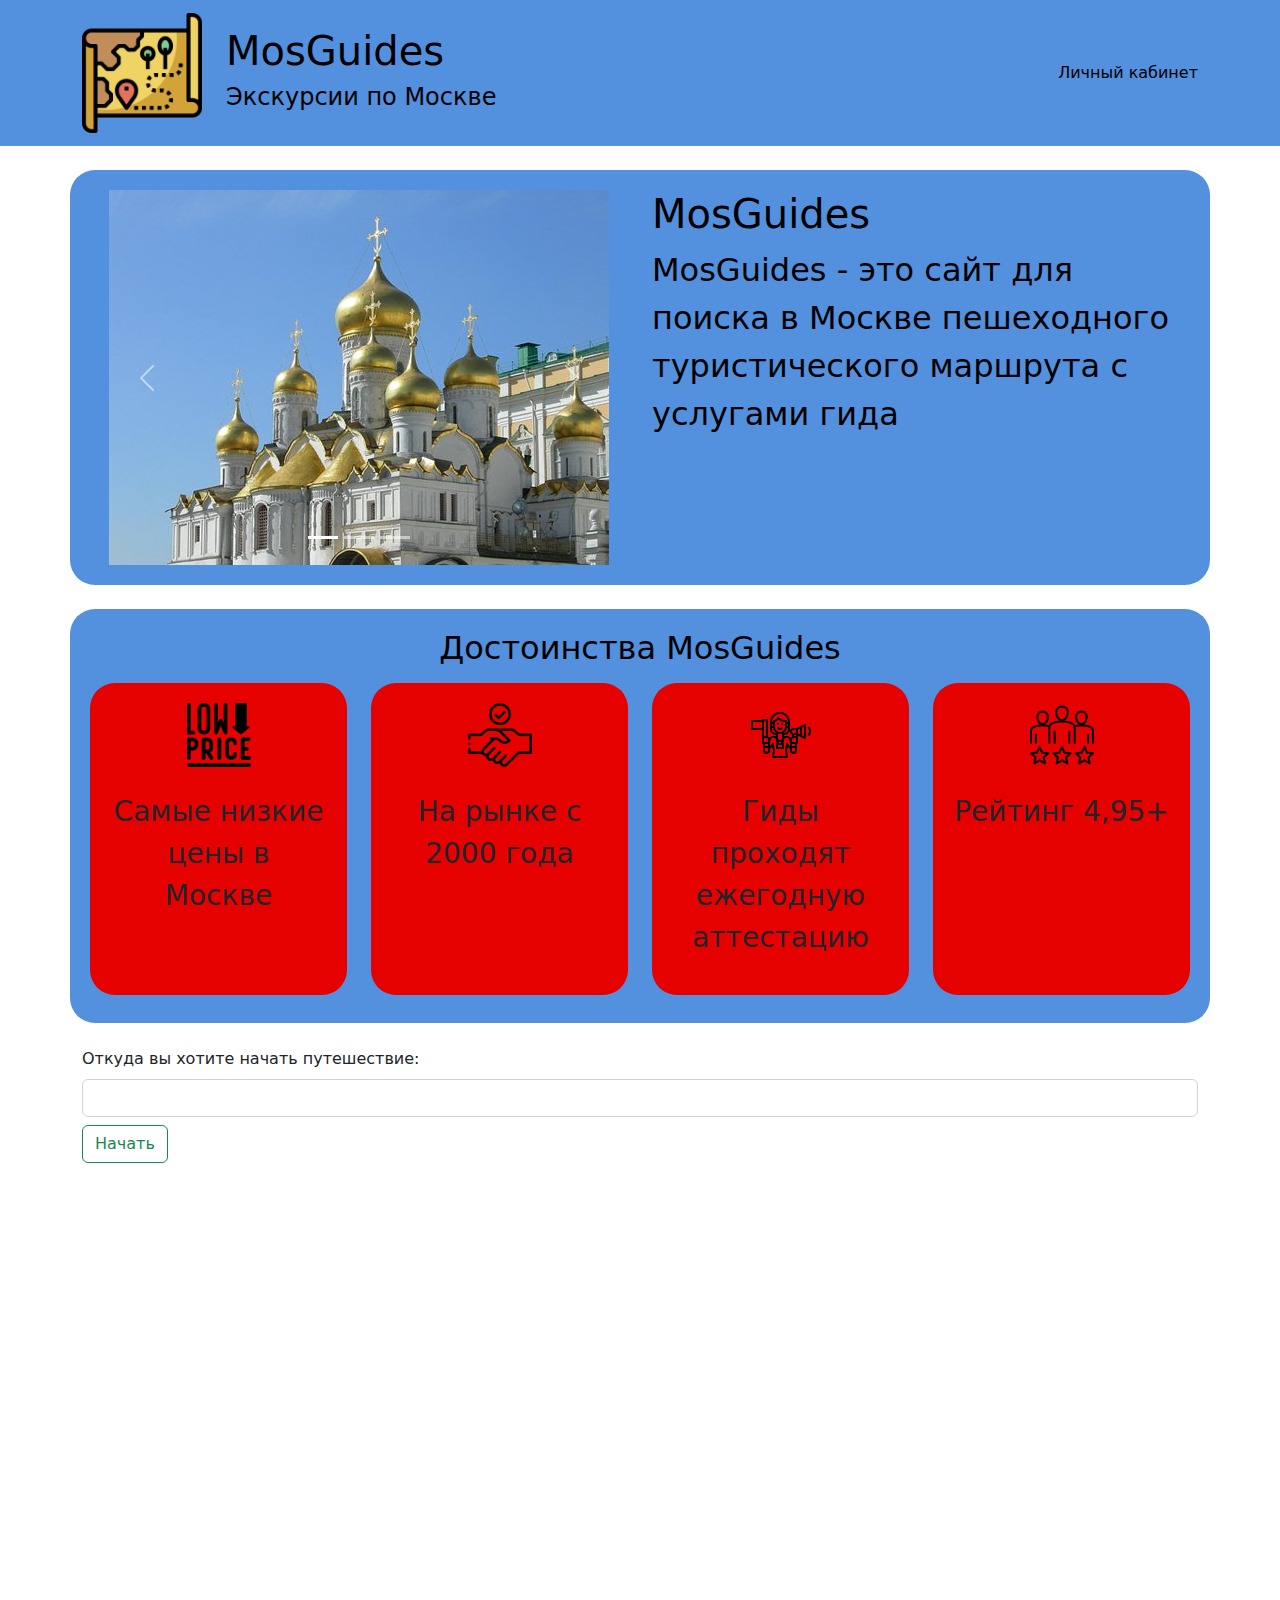
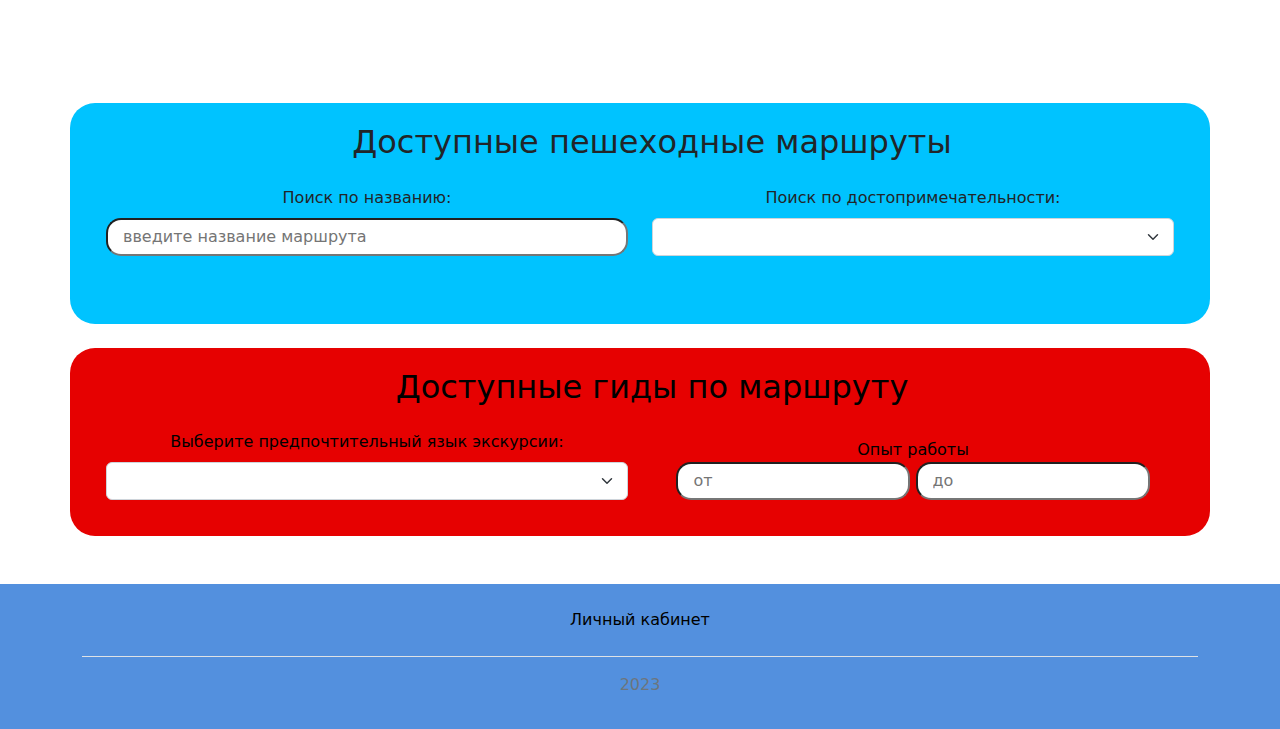
<file: web exam project/index.html>
<!DOCTYPE html>
<html lang="ru">

<head>
    <meta charset="UTF-8">
    <meta http-equiv="X-UA-Compatible" content="IE=edge">
    <meta name="viewport" content="width=device-width, initial-scale=1.0">
    <!-- добавление стилей и скриптов bootstrap -->
    <link rel="stylesheet" href="static/bootstrap/bootstrap.min.css">
    <script defer src="static/bootstrap/bootstrap.bundle.min.js"></script>
    <!-- подключение библиотеки 2Gis -->
    <script defer src="https://mapgl.2gis.com/api/js/v1"></script>
    <!-- добавление собственных стилей и скриптов -->
    <link rel="stylesheet" href="static/styles.css">
    <script defer src="static/main.js"></script>
    <title>MosGuides</title>
</head>

<body>
    <header class="header">
        <nav class="navbar navbar-expand-lg">
            <!-- добавлен justify-center чтобы на небольшых экранах навигация выглядела красиво -->
            <div class="container justify-content-center justify-content-sm-between">
                <!-- настройка элемента для логотипа и названия компании -->
                <a class="navbar-brand d-flex align-items-center" href="#">
                    <img src="static/images/logo_company.png" alt="logo" class="logo">
                    <div class="ms-4">
                        <h1>MosGuides</h1>
                        <h2 class="fs-4">Экскурсии по Москве</h2>
                    </div>
                </a>
                <!-- настройка элемента для навигации -->
                <ul class="mb-2 mb-lg-0">
                    <li>
                        <a href="./personal-account/personal-account.html">Личный кабинет</a>
                    </li>
                </ul>
            </div>
        </nav>
    </header>

    <main>
        <!-- краткое описание проекта -->
        <section class="hero">
            <div class="container my-4">
                <div class="row">
                    <!-- карусель из изображений -->
                    <div class="col-md-6">
                        <div class="d-flex justify-content-center align-items-center">
                            <div id="carouselExampleCaptions" class="carousel carousel-size slide" data-bs-ride="false">
                                <div class="carousel-indicators">
                                    <button type="button" data-bs-target="#carouselExampleCaptions" data-bs-slide-to="0"
                                        class="active" aria-current="true" aria-label="Slide 1"></button>
                                    <button type="button" data-bs-target="#carouselExampleCaptions" data-bs-slide-to="1"
                                        aria-label="Slide 2"></button>
                                    <button type="button" data-bs-target="#carouselExampleCaptions" data-bs-slide-to="2"
                                        aria-label="Slide 3"></button>
                                </div>
                                <div class="carousel-inner">
                                    <div class="carousel-item active">
                                        <img src="static/files/cremlino-moskovsky-kreml.jpg" class="d-block w-100"
                                            alt="fountain_friendship_of_peoples.jpg">
                                    </div>
                                    <div class="carousel-item">
                                        <img src="static/files/photo0jpg.jpg" class="d-block w-100" alt="photo0jpg.jpg">
                                    </div>
                                    <div class="carousel-item">
                                        <img src="static/files/roter-platz.jpg" class="d-block w-100"
                                            alt="the_red_square.jpg">
                                    </div>
                                </div>
                                <button class="carousel-control-prev" type="button"
                                    data-bs-target="#carouselExampleCaptions" data-bs-slide="prev">
                                    <span class="carousel-control-prev-icon" aria-hidden="true"></span>
                                    <span class="visually-hidden">Previous</span>
                                </button>
                                <button class="carousel-control-next" type="button"
                                    data-bs-target="#carouselExampleCaptions" data-bs-slide="next">
                                    <span class="carousel-control-next-icon" aria-hidden="true"></span>
                                    <span class="visually-hidden">Next</span>
                                </button>
                            </div>
                        </div>
                    </div>
                    <!-- кратко о компании -->
                    <div class="about_company col-md-6 mt-4 mt-md-0 pe-md-3">
                        <h1 class="fs-1">MosGuides</h1>
                        <p class="fs-2">
                            MosGuides - это сайт для поиска в Москве пешеходного туристического маршрута с услугами гида
                        </p>
                    </div>
                </div>
            </div>
        </section>
        <!-- достоинство проекта -->
        <section class="advantages">
            <div class="container my-4">
                <div class="text-center">
                    <h2 class="fs-2">Достоинства MosGuides</h2>
                </div>
                <div class="row">
                    <div class="col-md-6 col-lg-3 my-2">
                        <div class="advantages-item">
                            <div class="text-center">
                                <img src="static/files/icon-low-price.png" alt="icon-low-price.png" class="icon-64">
                                <p class="fs-3 mt-4">
                                    Самые низкие цены в Москве
                                </p>
                            </div>
                        </div>
                    </div>
                    <div class="col-md-6 col-lg-3 my-2">
                        <div class="advantages-item">
                            <div class="text-center">
                                <img src="static/files/icon-client.png" alt="icon-client.png" class="icon-64">
                                <p class="fs-3 mt-4">
                                    На рынке с 2000 года
                                </p>
                            </div>
                        </div>
                    </div>
                    <div class="col-md-6 col-lg-3 my-2">
                        <div class="advantages-item">
                            <div class="text-center">
                                <img src="static/files/icon-certified-specialist.png"
                                    alt="icon-certified-specialist.png" class="icon-64">
                                <p class="fs-3 mt-4">
                                    Гиды проходят ежегодную аттестацию
                                </p>
                            </div>
                        </div>
                    </div>
                    <div class="col-md-6 col-lg-3 my-2">
                        <div class="advantages-item">
                            <div class="text-center">
                                <img src="static/files/icon-rating.png" alt="icon-rating.png" class="icon-64">
                                <p class="fs-3 mt-4">
                                    Рейтинг 4,95+
                                </p>
                            </div>
                        </div>
                    </div>
                </div>
            </div>
        </section>
        <!-- секция для карты -->
        <section class="map">
            <div class="container">
                <form class="search-module my-3">
                    <div class="mb-2">
                        Откуда вы хотите начать путешествие:
                    </div>
                    <input type="text" class="form-control mb-2" name="search-for-map" id="search-for-map">
                    <button type="button" class="btn btn-outline-success" id="map-search-btn">
                        Начать
                    </button>
                </form>
                <div id="map-2-gis">
                <!-- интерактивная карта 2Гис -->
                </div>
            </div>
        </section>
        <!-- секция доступных пешеходных маршрутов -->
        <section class="list-of-walking-routes">
            <div class="container my-4">
                <h2 class="text-center ms-4 fs-2">Доступные пешеходные маршруты</h2>
                <form class="row align-items-end text-center py-3 px-3">
                    <div class="col-12 col-md-6">
                        <div class="search-field-item">
                            <span id="label-search-field">Поиск по названию:</span>
                            <!-- поиск по названию маршрута -->
                            <input type="text" class="search-field mt-2" placeholder="введите название маршрута">
                        </div>
                    </div>
                    <!-- поиск по достопримечательности -->
                    <div class="col-12 col-md-6">
                        <span id="selector-search-field">Поиск по достопримечательности:</span>
                        <select name="landmark-select" id="landmark-select" class="landmark-select form-select mt-2">
                            <!-- селектор для выбора достопримечательности -->
                            <option value="" selected></option>
                        </select>
                    </div>
                </form>
                <div class="table-walking-routes">
                    <!-- таблица с доступными пешеходными маршрутами -->
                </div>
                <div class="pagination-bar d-flex justify-content-center py-3">
                    <!-- Здесь будет располагаться навигация по страницам -->
                </div>
            </div>
        </section>
        <!-- секция гидов на выбранном маршруте -->
        <section class="list-of-guides" id="list-of-guides">
            <div class="container my-4">
                <h2 class="text-center ms-4 fs-2">Доступные гиды по маршруту <span class="guides-name-of-route"></span>
                </h2>
                <form class="row align-items-end text-center py-3 px-3">
                    <div class="col-12 col-md-6 justify-content-start">
                        <span id="selector-language-guides">Выберите предпочтительный язык экскурсии:</span>
                        <select name="guides-select" id="guides-select" class="guides-select form-select mt-2">
                            <option value="" selected></option>
                        </select>
                    </div>
                    <div class="col-12 col-md-6">
                        <span>Опыт работы</span>
                        <div class="experience-from-to text-center">
                            <input type="text" class="experience-from" id="experience-from" placeholder="от">
                            <input type="text" class="experience-to" id="experience-to" placeholder="до">
                        </div>
                    </div>
                </form>
                <div class="table-guides">
                    <!-- таблица с гидами -->
                </div>
            </div>
        </section>
    </main>


    <footer class="footer py-3 mt-4">
        <div class="container">
            <ul class="nav justify-content-center border-bottom pb-3 mb-3">
                <li class="nav-item">
                    <a class="nav-link px-2" href="./personal-account/personal-account.html">Личный кабинет</a>
                </li>
            </ul>
            <p class="text-center text-muted">2023</p>
        </div>
    </footer>
    <!-- Контейнер для уведомлений -->
    <div class="alert-container">
    </div>

    <!-- модальное окно для создания заявки -->
    <div class="modal fade" id="createRequest" tabindex="-1" aria-labelledby="exampleModalLabel" aria-hidden="true">
        <div class="modal-dialog">
            <div class="modal-content">
                <div class="modal-header">
                    <h1 class="modal-title fs-5">
                        <!-- название модального окна -->
                        <span class="name-modal">Оформление заявки</span>
                    </h1>
                    <button type="button" class="btn-close" data-bs-dismiss="modal"></button>
                </div>
                <div class="modal-body">
                    <!-- тело модального окна -->
                    <!-- форма для более удобного взаимодействия модальным окном -->
                    <form class="needs-validation was-validated">
                        <div class="row mb-3">
                            <label class="col-md-4 col-form-label" for="fio-guide">ФИО гида:</label>
                            <div class="col-md-8">
                                <input class="form-control-plaintext" type="text" id="fio-guide" name="fio-guide"
                                    value="" disabled>
                            </div>
                            <input type="hidden" name="idGuide" id="idGuide">
                            <input type="hidden" name="priceGuide" id="priceGuide">
                        </div>
                        <div class="row mb-3">
                            <label class="col-md-4 col-form-label" for="route-name">Название маршрута:</label>
                            <div class="col-md-8">
                                <textarea class="form-control-plaintext" type="text" id="route-name" name="route-name"
                                    value="" disabled></textarea>
                            </div>
                            <input type="hidden" name="idRoute" id="idRoute">

                        </div>
                        <div class="row">
                            <div class="col-12 col-lg-4">
                                <label class="col-form-label" for="excursion-date">Дата<br>экскурсии:</label>
                                <input class="form-control" type="date" id="excursion-date" name="excursion-date"
                                    value="" required>
                                <small>Дата заявки должна быть больше текущей даты.</small>
                                <div class="invalid-feedback">
                                    Пожалуйста, выберите дату экскурсии
                                </div>
                            </div>
                            <div class="col-12 col-lg-4">
                                <label class="col-form-label" for="start-time">Время<br>начала:</label>
                                <input class="form-control" type="time" id="start-time" name="start-time" value="09:00"
                                    step="1800" min="9:00" max="23:00" required>
                                <small>Экскурсии доступны с 9 до 23 с интервалом в 30 минут.</small>
                                <div class="invalid-feedback">
                                    Пожалуйста, выберите время экскурсии
                                </div>
                            </div>
                            <div class="col-12 col-lg-4">
                                <label class="col-form-label" for="duration">Длительность<br>экскурсии:</label>
                                <select class="form-select" name="duration" id="duration" required>
                                    <option value="1" selected>1 час</option>
                                    <option value="2">2 часа</option>
                                    <option value="3">3 часа</option>
                                </select>
                                <div class="invalid-feedback">
                                    Пожалуйста, выберите длительность экскурсии
                                </div>
                            </div>
                        </div>
                        <div class="row">
                            <div class="col-12 col-lg-5 mb-3">
                                <label class="col-form-label" for="number-of-people">Количество человек:</label>
                                <select class="form-select" name="number-of-people" id="number-of-people" required>
                                    <option value="1" selected>1 человек</option>
                                    <option value="2">2 человека</option>
                                    <option value="3">3 человека</option>
                                    <option value="4">4 человека</option>
                                    <option value="5">5 человек</option>
                                    <option value="6">6 человек</option>
                                    <option value="7">7 человек</option>
                                    <option value="8">8 человек</option>
                                    <option value="9">9 человек</option>
                                    <option value="10">10 человек</option>
                                    <option value="11">11 человек</option>
                                    <option value="12">12 человек</option>
                                    <option value="13">13 человек</option>
                                    <option value="14">14 человек</option>
                                    <option value="15">15 человек</option>
                                    <option value="16">16 человек</option>
                                    <option value="17">17 человек</option>
                                    <option value="18">18 человек</option>
                                    <option value="19">19 человек</option>
                                    <option value="20">20 человек</option>
                                </select>
                                <div class="invalid-feedback">
                                    Пожалуйста, укажите количество человек
                                </div>
                            </div>
                        </div>
                        <div class="row">
                            <div class="col-12">
                                <span>Дополнительные опции:</span>
                            </div>
                            <div class="col-12 col-lg-6 mb-3">
                                <div class="option-1">
                                    <div class="form-check">
                                        <input class="form-check-input" type="checkbox" value="" id="option-1"
                                            name="option-1">
                                        <label class="form-check-label" for="option-1">
                                            Опция 1
                                        </label>
                                    </div>
                                    <div class="description">Описание опции</div>
                                    <input class="form-control-plaintext" type="text" value="" id="discount-amount-1"
                                        name="discount-amount-1" disabled>
                                </div>
                            </div>
                            <div class="col-12 col-lg-6 mb-3">
                                <div class="option-2">
                                    <div class="form-check">
                                        <input class="form-check-input" type="checkbox" value="" id="option-2"
                                            name="option-2">
                                        <label class="form-check-label" for="option-2">
                                            Опция 2
                                        </label>
                                    </div>
                                    <div class="description">Описание опции</div>
                                    <input class="form-control-plaintext" type="text" value="" id="discount-amount-2"
                                        name="discount-amount-2" disabled>
                                </div>
                            </div>
                            <div class="row mb-3">
                                <label class="col-md-4 col-form-label" for="total-cost">Итоговая стоимость:</label>
                                <div class="col-md-8">
                                    <input class="form-control-plaintext" type="text" id="total-cost" name="total-cost"
                                        value="Пожалуйста, заполните все поля" disabled>
                                </div>
                            </div>
                        </div>



                    </form>
                </div>
                <div class="modal-footer">
                    <!-- низ модального окна -->
                    <button type="button" class="btn btn-secondary" data-bs-dismiss="modal" id="buttonCancel">
                        отмена
                    </button>
                    <!-- data-bs-dismiss="modal" удаляется или добавляется в js, чтобы облегчить управление модальным окном -->
                    <button type="button" class="btn btn-primary" id="buttonSendRequest">
                        отправить
                    </button>
                </div>
            </div>
        </div>
    </div>

    <!-- добавление шаблона всплывающего уведомления -->
    <template id="alert-template">
        <div class="alert-item d-flex justify-content-center">
            <div class="alert alert-warning alert-dismissible fade show d-flex" role="alert" id="alertSetStyle">
                <span class="text-alert-item text-center"></span>
                <button type="button" class="btn-close" data-bs-dismiss="alert" aria-label="Close"></button>
            </div>
        </div>
    </template>

    <!-- добавление шаблона таблицы доступных пешеходных маршрутов -->
    <template id="table-of-walking-routes">
        <div class="row">
            <div class="col-12 col-lg-3">
                <div class="name fs-4">
                    Название
                </div>
            </div>
            <div class="col-12 col-lg-4">
                <div class="desc fs-4">
                    Описание
                </div>
            </div>
            <div class="col-12 col-lg-3">
                <div class="main-object fs-4">
                    Основные объекты
                </div>
            </div>
            <div class="col-12 col-lg-2">
                <div class="choose fs-4">
                    Выбрать
                </div>
            </div>
        </div>
    </template>

    <!-- добавление шаблона таблицы гидов по выбранному маршруту -->
    <template id="table-of-guides">
        <div class="row text-center">
            <div class="col-12 d-flex justify-content-center col-lg-2">
                <div class="img d-flex justify-content-center fs-4">
                    img
                </div>
            </div>
            <div class="col-12 col-lg-2">
                <div class="name fs-4">
                    ФИО
                </div>
            </div>
            <div class="col-12 col-lg-2">
                <div class="lang fs-4">
                    Языки
                </div>
            </div>
            <div class="col-12 col-lg-2">
                <div class="exp fs-4">
                    Опыт работы
                </div>
            </div>
            <div class="col-12 col-lg-2">
                <div class="price fs-4">
                    Стоимость услуг в час
                </div>
            </div>
            <div class="col-12 col-lg-2">
                <div class="choose fs-4">
                    Выбрать
                </div>
            </div>
        </div>
    </template>
</body>

</html>
</file>
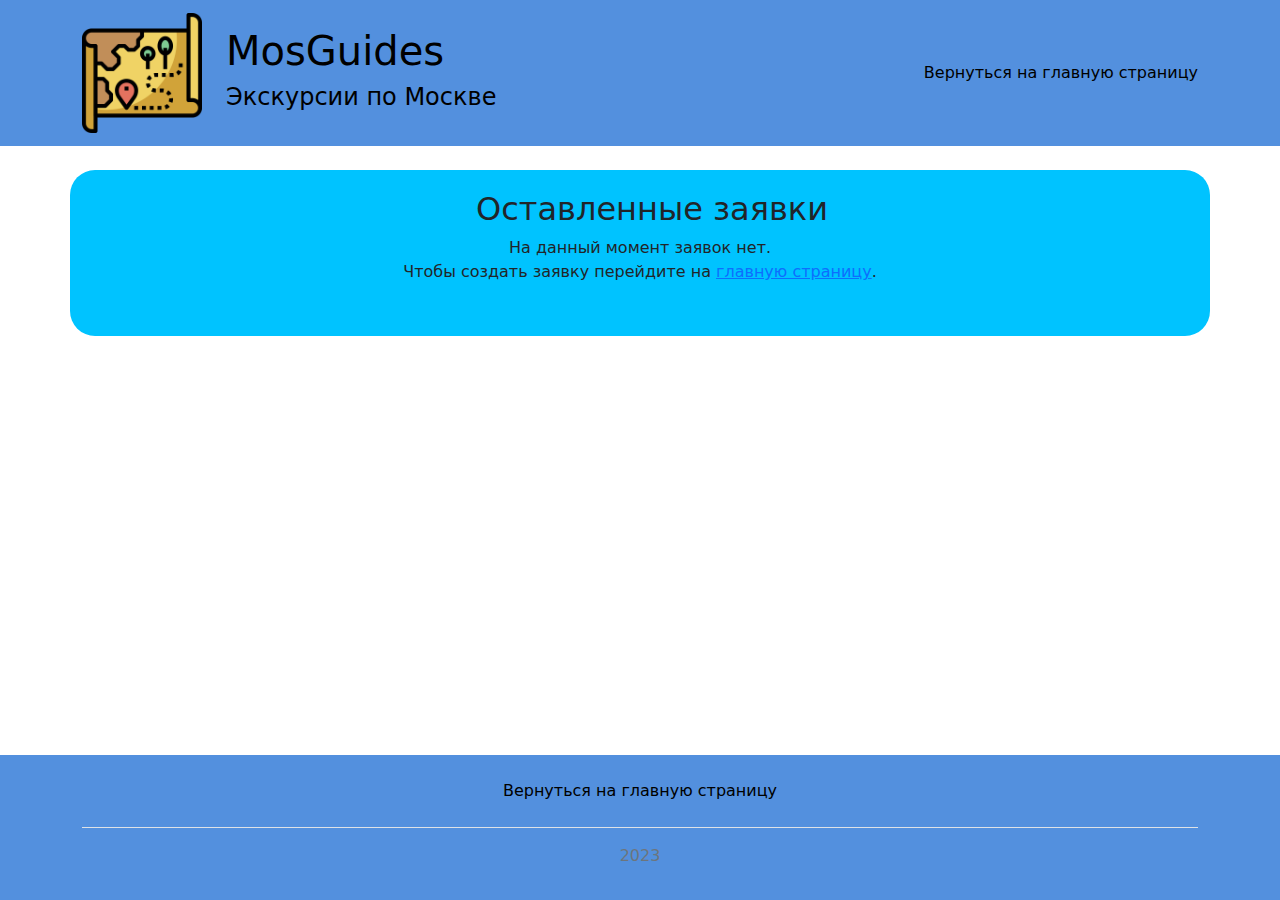
<file: web exam project/personal-account/personal-account.html>
<!DOCTYPE html>
<html lang="ru">

<head>
    <meta charset="UTF-8">
    <meta http-equiv="X-UA-Compatible" content="IE=edge">
    <meta name="viewport" content="width=device-width, initial-scale=1.0">
    <!-- добавление стилей и скриптов bootstrap -->
    <link rel="stylesheet" href="../static/bootstrap/bootstrap.min.css">
    <link rel="stylesheet" href="../static/bootstrap/bootstrap-icons.css">
    <script defer src="../static/bootstrap/bootstrap.bundle.min.js"></script>
    <!-- добавление собственных стилей и скриптов -->
    <link rel="stylesheet" href="static/styles.css">
    <script defer src="static/main.js"></script>
    <title>MosGuides</title>
</head>

<body>
    <header class="header">
        <nav class="navbar navbar-expand-lg">
            <!-- добавлен justify-center чтобы на небольшых экранах навигация выглядела красиво -->
            <div class="container justify-content-center justify-content-sm-between">
                <!-- настройка элемента для логотипа и названия компании -->
                <a class="navbar-brand d-flex align-items-center" href="../index.html">
                    <img src="static/images/logo_company.png" alt="logo" class="logo">
                    <div class="ms-4">
                        <h1>MosGuides</h1>
                        <h2 class="fs-4">Экскурсии по Москве</h2>
                    </div>
                </a>
                <!-- настройка элемента для навигации -->
                <ul class="mb-2 mb-lg-0">
                    <li>
                        <a href="../index.html">Вернуться на главную страницу</a>
                    </li>
                </ul>
            </div>
        </nav>
    </header>

    <main>
        <!-- секция доступных заявок -->
        <section class="list-of-walking-routes">
            <div class="container my-4">
                <h2 class="text-center ms-4 fs-2" id="availableRequest">Оставленные заявки</h2>
                <div class="table-of-available-requests">
                    <!-- таблица с доступными заявками -->
                    <div class="text-center">
                        На данный момент заявок нет.<br>
                        Чтобы создать заявку перейдите на <a href="../index.html">главную страницу</a>.
                    </div>
                </div>
                <div class="pagination-bar d-flex justify-content-center py-3">
                    <!-- Здесь будет располагаться навигация по страницам -->
                </div>
            </div>
        </section>
    </main>


    <footer class="footer py-3 mt-4">
        <div class="container">
            <ul class="nav justify-content-center border-bottom pb-3 mb-3">
                <li class="nav-item">
                    <a class="nav-link px-2" href="../index.html">Вернуться на главную страницу</a>
                </li>
            </ul>
            <p class="text-center text-muted">2023</p>
        </div>
    </footer>
    <!-- Контейнер для уведомлений -->
    <div class="alert-container">
    </div>

    <!-- модальное окно для удаления заявки -->
    <div class="modal fade" id="delete-request" tabindex="-1" aria-labelledby="exampleModalLabel" aria-hidden="true">
        <div class="modal-dialog modal-dialog-centered modal-lg">
            <div class="modal-content">
                <div class="modal-header">
                    <h1 class="modal-title fs-5">Удаление задачи</h1>
                    <button type="button" class="btn-close" data-bs-dismiss="modal" aria-label="Close"></button>
                </div>
                <div class="modal-body">
                    <p>Вы уверены что хотите удалить
                        заявку <span class="id-request"></span>?</p>
                    <input type="hidden" id="request-id">
                </div>
                <div class="modal-footer">
                    <button type="button" class="btn btn-secondary" data-bs-dismiss="modal">Нет</button>
                    <button type="button" class="btn btn-danger del-request-btn" data-bs-dismiss="modal">Да</button>
                </div>
            </div>
        </div>
    </div>

    <!-- модальное окно для просмотра заявки -->
    <div class="modal fade" id="show-request" tabindex="-1" aria-labelledby="exampleModalLabel" aria-hidden="true">
        <div class="modal-dialog">
            <div class="modal-content">
                <div class="modal-header">
                    <h1 class="modal-title fs-5">
                        <!-- название модального окна -->
                        <span class="name-modal">Заявка номер <span id="id-request-show"></span></span>
                    </h1>
                    <button type="button" class="btn-close" data-bs-dismiss="modal"></button>
                </div>
                <div class="modal-body">
                    <!-- тело модального окна -->
                    <!-- форма для более удобного взаимодействия модальным окном -->
                    <form class="">
                        <div class="row mb-3">
                            <label class="col-md-4 col-form-label" for="fio-guide-show">ФИО гида:</label>
                            <div class="col-md-8">
                                <input class="form-control-plaintext" type="text" id="fio-guide-show"
                                    name="fio-guide-show" value="" disabled>
                            </div>
                            <input type="hidden" name="idGuide-show" id="idGuide-show">
                            <input type="hidden" name="priceGuide-show" id="priceGuide-show">
                        </div>
                        <div class="row mb-3">
                            <label class="col-md-4 col-form-label" for="route-name-show">Название маршрута:</label>
                            <div class="col-md-8">
                                <textarea class="form-control-plaintext" type="text" id="route-name-show"
                                    name="route-name-show" value="" disabled></textarea>
                            </div>
                            <input type="hidden" name="idRoute" id="idRoute-show">

                        </div>
                        <div class="row">
                            <div class="col-12 col-lg-4">
                                <label class="col-form-label" for="excursion-date-show">Дата<br>экскурсии:</label>
                                <input class="form-control-plaintext" type="date" id="excursion-date-show"
                                    name="excursion-date-show" value="" required disabled>
                            </div>
                            <div class="col-12 col-lg-4">
                                <label class="col-form-label" for="start-time-show">Время<br>начала:</label>
                                <input class="form-control-plaintext" type="time" id="start-time-show"
                                    name="start-time-show" value="09:00" step="1800" min="9:00" max="23:00" required
                                    disabled>
                            </div>
                            <div class="col-12 col-lg-4">
                                <label class="col-form-label" for="duration-show">Длительность<br>экскурсии:</label>
                                <select class="form-select" name="duration-show" id="duration-show" required disabled>
                                    <option value="1" selected>1 час</option>
                                    <option value="2">2 часа</option>
                                    <option value="3">3 часа</option>
                                </select>
                                <div class="invalid-feedback">
                                    Пожалуйста, выберите длительность экскурсии
                                </div>
                            </div>
                        </div>
                        <div class="row">
                            <div class="col-12 col-lg-5 mb-3">
                                <label class="col-form-label" for="number-of-people-show">Количество человек:</label>
                                <select class="form-select" name="number-of-people-show" id="number-of-people-show"
                                    required disabled>
                                    <option value="1" selected>1 человек</option>
                                    <option value="2">2 человека</option>
                                    <option value="3">3 человека</option>
                                    <option value="4">4 человека</option>
                                    <option value="5">5 человек</option>
                                    <option value="6">6 человек</option>
                                    <option value="7">7 человек</option>
                                    <option value="8">8 человек</option>
                                    <option value="9">9 человек</option>
                                    <option value="10">10 человек</option>
                                    <option value="11">11 человек</option>
                                    <option value="12">12 человек</option>
                                    <option value="13">13 человек</option>
                                    <option value="14">14 человек</option>
                                    <option value="15">15 человек</option>
                                    <option value="16">16 человек</option>
                                    <option value="17">17 человек</option>
                                    <option value="18">18 человек</option>
                                    <option value="19">19 человек</option>
                                    <option value="20">20 человек</option>
                                </select>
                                <div class="invalid-feedback">
                                    Пожалуйста, укажите количество человек
                                </div>
                            </div>
                        </div>
                        <div class="row">
                            <div class="col-12">
                                <span>Дополнительные опции:</span>
                            </div>
                            <div class="col-12 col-lg-6 mb-3">
                                <div class="option-1">
                                    <div class="form-check">
                                        <input class="form-check-input" type="checkbox" value="" id="option-1-show"
                                            name="option-1-show" disabled>
                                        <label class="form-check-label" for="option-1-show">
                                            Опция 1
                                        </label>
                                    </div>
                                    <div class="description">Описание опции</div>
                                    <input class="form-control-plaintext" type="text" value=""
                                        id="discount-amount-1-show" name="discount-amount-1-show" disabled>
                                </div>
                            </div>
                            <div class="col-12 col-lg-6 mb-3">
                                <div class="option-2">
                                    <div class="form-check">
                                        <input class="form-check-input" type="checkbox" value="" id="option-2-show"
                                            name="option-2-show" disabled>
                                        <label class="form-check-label" for="option-2-show">
                                            Опция 2
                                        </label>
                                    </div>
                                    <div class="description">Описание опции</div>
                                    <input class="form-control-plaintext" type="text" value=""
                                        id="discount-amount-2-show" name="discount-amount-2-show" disabled>
                                </div>
                            </div>
                            <div class="row mb-3">
                                <label class="col-md-4 col-form-label" for="total-cost-show">Итоговая стоимость:</label>
                                <div class="col-md-8">
                                    <input class="form-control-plaintext" type="text" id="total-cost-show"
                                        name="total-cost-show" value="Пожалуйста, заполните все поля" disabled>
                                </div>
                            </div>
                        </div>
                    </form>
                </div>
            </div>
        </div>
    </div>

    <!-- модальное окно для редактирования заявки -->
    <div class="modal fade" id="edit-request" tabindex="-1" aria-labelledby="exampleModalLabel" aria-hidden="true">
        <div class="modal-dialog">
            <div class="modal-content">
                <div class="modal-header">
                    <h1 class="modal-title fs-5">
                        <!-- название модального окна -->
                        <span class="name-modal">Редактирование заявки номер <span id="id-request-edit"></span></span>
                    </h1>
                    <button type="button" class="btn-close" data-bs-dismiss="modal"></button>
                </div>
                <div class="modal-body">
                    <!-- тело модального окна -->
                    <!-- форма для более удобного взаимодействия модальным окном -->
                    <form class="needs-validation was-validated">
                        <div class="row mb-3">
                            <label class="col-md-4 col-form-label" for="fio-guide">ФИО гида:</label>
                            <div class="col-md-8">
                                <input class="form-control-plaintext" type="text" id="fio-guide" name="fio-guide"
                                    value="" disabled>
                            </div>
                            <input type="hidden" name="priceGuide" id="priceGuide">
                        </div>
                        <div class="row mb-3">
                            <label class="col-md-4 col-form-label" for="route-name">Название маршрута:</label>
                            <div class="col-md-8">
                                <textarea class="form-control-plaintext" type="text" id="route-name" name="route-name"
                                    value="" disabled></textarea>
                            </div>
                            <input type="hidden" name="idRoute" id="idRoute">

                        </div>
                        <div class="row">
                            <div class="col-12 col-lg-4">
                                <label class="col-form-label" for="excursion-date">Дата<br>экскурсии:</label>
                                <input class="form-control" type="date" id="excursion-date" name="excursion-date"
                                    value="" data-old-date="" required>
                                <small>Дата заявки должна быть больше текущей даты.</small>
                                <div class="invalid-feedback">
                                    Пожалуйста, выберите дату экскурсии
                                </div>
                            </div>
                            <div class="col-12 col-lg-4">
                                <label class="col-form-label" for="start-time">Время<br>начала:</label>
                                <input class="form-control" type="time" id="start-time" name="start-time" value="09:00"
                                    step="1800" min="9:00" max="23:00" data-old-time="" required>
                                <small>Экскурсии доступны с 9 до 23 с интервалом в 30 минут.</small>
                                <div class="invalid-feedback">
                                    Пожалуйста, выберите время экскурсии
                                </div>
                            </div>
                            <div class="col-12 col-lg-4">
                                <label class="col-form-label" for="duration">Длительность<br>экскурсии:</label>
                                <select class="form-select" name="duration" id="duration" data-old-duration="" required>
                                    <option value="1" selected>1 час</option>
                                    <option value="2">2 часа</option>
                                    <option value="3">3 часа</option>
                                </select>
                                <div class="invalid-feedback">
                                    Пожалуйста, выберите длительность экскурсии
                                </div>
                            </div>
                        </div>
                        <div class="row">
                            <div class="col-12 col-lg-5 mb-3">
                                <label class="col-form-label" for="number-of-people">Количество человек:</label>
                                <select class="form-select" name="number-of-people" id="number-of-people"
                                    data-old-persons="" required>
                                    <option value="1" selected>1 человек</option>
                                    <option value="2">2 человека</option>
                                    <option value="3">3 человека</option>
                                    <option value="4">4 человека</option>
                                    <option value="5">5 человек</option>
                                    <option value="6">6 человек</option>
                                    <option value="7">7 человек</option>
                                    <option value="8">8 человек</option>
                                    <option value="9">9 человек</option>
                                    <option value="10">10 человек</option>
                                    <option value="11">11 человек</option>
                                    <option value="12">12 человек</option>
                                    <option value="13">13 человек</option>
                                    <option value="14">14 человек</option>
                                    <option value="15">15 человек</option>
                                    <option value="16">16 человек</option>
                                    <option value="17">17 человек</option>
                                    <option value="18">18 человек</option>
                                    <option value="19">19 человек</option>
                                    <option value="20">20 человек</option>
                                </select>
                                <div class="invalid-feedback">
                                    Пожалуйста, укажите количество человек
                                </div>
                            </div>
                        </div>
                        <div class="row">
                            <div class="col-12">
                                <span>Дополнительные опции:</span>
                            </div>
                            <div class="col-12 col-lg-6 mb-3">
                                <div class="option-1">
                                    <div class="form-check">
                                        <input class="form-check-input" type="checkbox" value="" id="option-1"
                                            name="option-1" data-old-option-1="">
                                        <label class="form-check-label" for="option-1">
                                            Опция 1
                                        </label>
                                    </div>
                                    <div class="description">Описание опции</div>
                                    <input class="form-control-plaintext" type="text" value="" id="discount-amount-1"
                                        name="discount-amount-1" disabled>
                                </div>
                            </div>
                            <div class="col-12 col-lg-6 mb-3">
                                <div class="option-2">
                                    <div class="form-check">
                                        <input class="form-check-input" type="checkbox" value="" id="option-2"
                                            name="option-2" data-old-option-2="">
                                        <label class="form-check-label" for="option-2">
                                            Опция 2
                                        </label>
                                    </div>
                                    <div class="description">Описание опции</div>
                                    <input class="form-control-plaintext" type="text" value="" id="discount-amount-2"
                                        name="discount-amount-2" disabled>
                                </div>
                            </div>
                            <div class="row mb-3">
                                <label class="col-md-4 col-form-label" for="total-cost">Итоговая стоимость:</label>
                                <div class="col-md-8">
                                    <input class="form-control-plaintext" type="text" id="total-cost" name="total-cost"
                                        data-old-total-cost="" value="Пожалуйста, заполните все поля" disabled>
                                </div>
                            </div>
                        </div>



                    </form>
                </div>
                <div class="modal-footer">
                    <!-- низ модального окна -->
                    <button type="button" class="btn btn-secondary" data-bs-dismiss="modal" id="buttonCancel">
                        отмена
                    </button>
                    <!-- data-bs-dismiss="modal" удаляется или добавляется в js, чтобы облегчить управление модальным окном -->
                    <button type="button" class="btn btn-primary" id="buttonSendRequest">
                        сохранить
                    </button>
                </div>
            </div>
        </div>
    </div>


    <!-- добавление шаблона всплывающего уведомления -->
    <template id="alert-template">
        <div class="alert-item d-flex justify-content-center">
            <div class="alert alert-warning alert-dismissible fade show d-flex" role="alert" id="alertSetStyle">
                <span class="text-alert-item text-center"></span>
                <button type="button" class="btn-close" data-bs-dismiss="alert" aria-label="Close"></button>
            </div>
        </div>
    </template>

    <!-- добавление шаблона таблицы оставленных заявок -->
    <template id="item-of-available-requests">
        <div class="row">
            <div class="col-12 col-lg-2 text-center">
                <div class="id fs-4">
                    № заявки
                </div>
            </div>
            <div class="col-12 col-lg-3 text-center">
                <div class="name fs-4">
                    Название маршрута
                </div>
            </div>
            <div class="col-12 col-lg-2 text-center">
                <div class="date fs-4">
                    Дата
                </div>
            </div>
            <div class="col-12 col-lg-2 text-center">
                <div class="cost fs-4">
                    Стоимость
                </div>
            </div>
            <div class="col-12 col-lg-2 text-center">
                <div class="control fs-4">
                    <!-- колонка для управляющих элементов -->
                </div>
            </div>
        </div>
    </template>

    <!-- добавление шаблона элементов управления заявкой -->
    <template id="control-items">
        <li class="list-group-item task">
            <!-- data-action добавлено, чтобы назначить единый обработчик -->
            <i class="fs-4 bi bi-eye" data-bs-toggle="modal" data-bs-target="#show-request" data-action="show"></i>
            <i class="fs-4 bi bi-pencil-fill" data-bs-toggle="modal" data-bs-target="#edit-request"
                data-action="edit"></i>
            <i class="fs-4 bi bi-trash" data-bs-toggle="modal" data-bs-target="#delete-request"
                data-action="delete"></i>
        </li>
    </template>
</body>

</html>
</file>
<file: web exam project/static/styles.css>
:root {
    --c-red: #0e63d1b6;
    --c-beige: #ffffff;
    --c-wheat: #00c3ff;
    --c-bright-purple-crayola: #e60101;
    --c-wood-color: #e60101;
    --wheat-80: #000000;
    --wheat-60: #00a2ff;
}

input[type=date] {
    font-size: 15px;
}

body {
    min-height: 100vh;
    display: flex;
    flex-direction: column;
    background-color: var(--c-beige);
}

.alert-container {
    width: 100%;
    padding: 0 15px;
    position: fixed;
    z-index: 10000;
    top: 20px;
}

.logo {
    height: 120px;
    width: 120px;
}

.icon-64 {
    height: 64px;
    width: 64px;
}

.header *,
.hero,
.list-of-walking-routes .pagination *,
.advantages h2,
.list-of-guides {
    color: var(--wheat-80);
}

.header ul a:hover,
.footer *:hover {
    color: var(--wheat-60);
}

.header .navbar {
    background-color: var(--c-red);
}

/* оформление всех списков в header */
.header ul {
    list-style: none;
}

/* оформление всех ссылок в header */
.header a {
    text-decoration: none;
}

main {
    flex-grow: 1;
}

/* секция краткое описание проекта */
.hero .container {
    background-color: var(--c-red);
    border-radius: 25px;
    padding: 20px 20px;
}

/* размеры карусели изображений в кратком описании проекта */
.hero .carousel-size {
    width: 500px;
}

/* секция достоинство проекта */
.advantages .container {
    background-color: var(--c-red);
    border-radius: 25px;
    padding: 20px 20px;
}

/* достоинство */
.advantages .advantages-item {
    background-color: var(--c-bright-purple-crayola);
    height: 100%;
    border-radius: 25px;
    padding: 20px 20px;
}

/* настройки карты 2Гис */
#map-2-gis {
    width: 100%;
    height: 500px;
}

/* секция доступных пешеходных маршрутов */
.list-of-walking-routes .container {
    background-color: var(--c-wheat);
    border-radius: 25px;
    padding: 20px 20px;
}

.search-field {
    width: 100%;
}

/* оформление таблицы доступных пешеходных маршрутов */
.table-walking-routes .row>* {
    padding: 5px;
}

.table-walking-routes .row .choose-btn {
    height: 100%;
    padding: 5px;
    border-collapse: collapse;
    border: 2px solid black;
}

.table-walking-routes .row>*>* {
    height: 100%;
    max-height: 250px;
    overflow-x: hidden;
    overflow-y: visible;
    padding: 5px;
    padding-left: 10px;
    padding-right: 40px;
    border-collapse: collapse;
    border: 2px solid black;
}

.table-walking-routes .row .choose {
    overflow: visible;
}

.list-of-walking-routes .search-field {
    border-radius: 15px;
    padding: 5px 15px;
}

.pagination-bar .pagination {
    gap: 5px;
}

.pagination-bar .pagination a {
    height: 100%;
    background-color: var(--gray);
    border: 3px solid black;
    border-radius: 10px;
}

.pagination-bar .pagination a.active {
    background-color: var(--deep-yellow-green);
}

.pagination .page-link {
    background-color: rgba(0, 0, 0, 0.192) !important;
}

.pagination .active {
    background-color: rgba(0, 0, 0, 0.315) !important;
}

/* секция гидов */
.list-of-guides .container {
    background-color: var(--c-wood-color);
    border-radius: 25px;
    padding: 20px 20px;
}

.list-of-guides .experience-from-to>* {
    border-radius: 15px;
    padding: 5px 15px;
}

/* оформление таблицы, содержащую информацию о гидах */
.table-guides .row>* {
    padding: 5px;
}

.table-guides .row .choose-btn {
    height: 100%;
    padding: 5px;
    border-collapse: collapse;
    border: 2px solid black;
}

.table-guides .row>*>* {
    height: 100%;
    width: 100%;
    max-height: 250px;
    overflow-x: hidden;
    overflow-y: visible;
    padding: 5px 20px;
    border-collapse: collapse;
    border: 2px solid black;
}

.table-guides .row .choose {
    overflow: visible;
}

.footer {
    background-color: var(--c-red);
}

.footer a {
    color: var(--wheat-80);
}

/* общие стили */
.white-square-with-rounded-edges {
    background-color: white;
    border-radius: 10px;
    padding: 5px;
    margin: 5px;
}

a.button {
    color: black;
    text-decoration: none;
    padding: 10px;
    background-color: rgb(255, 255, 255);
    border: 2px solid black;
    border-radius: 15px;
}

button.button {
    color: black;
    text-decoration: none;
    padding: 10px;
    background-color: rgb(255, 255, 255);
    border: 2px solid black;
    border-radius: 15px;
}

/* стили для модального окна */
.modal-content {
    background-color: var(--c-beige);
}

.modal-body {
    min-height: 300px;
}

#route-name {
    min-height: 100px;
}
</file>
<file: web exam project/personal-account/static/styles.css>
:root {
    --c-red: #0e63d1b6;
    --c-beige: #ffffff;
    --c-wheat: #00c3ff;
    --c-bright-purple-crayola: #e60101;
    --c-wood-color: #ff0404;
    --wheat-80: #000000;
    --wheat-60: #00a2ff;
}

input[type=date] {
    font-size: 15px;
}

body {
    min-height: 100vh;
    display: flex;
    flex-direction: column;
    background-color: var(--c-beige);
}

.alert-container {
    width: 100%;
    padding: 0 15px;
    position: fixed;
    z-index: 10000;
    top: 20px;
}

.logo {
    height: 120px;
    width: 120px;
}

.icon-64 {
    height: 64px;
    width: 64px;
}

.header *,
.hero,
.list-of-walking-routes .pagination *,
.advantages h2,
.list-of-guides {
    color: var(--wheat-80);
}

.header ul a:hover,
.footer *:hover {
    color: var(--wheat-60);
}

.header .navbar {
    background-color: var(--c-red);
}

/* оформление всех списков в header */
.header ul {
    list-style: none;
}

/* оформление всех ссылок в header */
.header a {
    text-decoration: none;
}

main {
    flex-grow: 1;
}

/* секция краткое описание проекта */
.hero .container {
    background-color: var(--c-red);
    border-radius: 25px;
    padding: 20px 20px;
}

/* размеры карусели изображений в кратком описании проекта */
.hero .carousel-size {
    width: 500px;
}

/* секция достоинство проекта */
.advantages .container {
    background-color: var(--c-red);
    border-radius: 25px;
    padding: 20px 20px;
}

/* достоинство */
.advantages .advantages-item {
    background-color: var(--c-bright-purple-crayola);
    height: 100%;
    border-radius: 25px;
    padding: 20px 20px;
}

/* секция доступных пешеходных маршрутов */
.list-of-walking-routes .container {
    background-color: var(--c-wheat);
    border-radius: 25px;
    padding: 20px 20px;
}

.search-field {
    width: 100%;
}

/* оформление таблицы доступных пешеходных маршрутов */
.table-of-available-requests .row>* {
    padding: 5px;
}

.table-of-available-requests .row .choose-btn {
    height: 100%;
    padding: 5px;
    border-collapse: collapse;
    border: 2px solid black;
}

.table-of-available-requests .row>*>* {
    height: 100%;
    max-height: 250px;
    overflow-x: hidden;
    overflow-y: visible;
    padding: 10px;
    border-collapse: collapse;
    border: 2px solid black;
}

.table-of-available-requests .row .choose {
    overflow: visible;
}

.list-of-walking-routes .search-field {
    border-radius: 15px;
    padding: 5px 15px;
}

.pagination-bar .pagination {
    gap: 5px;
}

.pagination-bar .pagination a {
    height: 100%;
    background-color: var(--gray);
    border: 3px solid black;
    border-radius: 10px;
}

.pagination-bar .pagination a.active {
    background-color: var(--deep-yellow-green);
}

.pagination .page-link {
    background-color: rgba(0, 0, 0, 0.3) !important;
}

.pagination .active {
    background-color: rgba(0, 0, 0, 0.7) !important;
}

.footer {
    background-color: var(--c-red);
}

.footer a {
    color: var(--wheat-80);
}

/* общие стили */
.white-square-with-rounded-edges {
    background-color: white;
    border-radius: 10px;
    padding: 5px;
    margin: 5px;
}

a.button {
    color: black;
    text-decoration: none;
    padding: 10px;
    background-color: rgb(255, 255, 255);
    border: 2px solid black;
    border-radius: 15px;
}

button.button {
    color: black;
    text-decoration: none;
    padding: 10px;
    background-color: rgb(255, 255, 255);
    border: 2px solid black;
    border-radius: 15px;
}

/* стили для модального окна */
.modal-content {
    background-color: var(--c-beige);
}

#editRequest .modal-body {
    min-height: 300px;
}

#route-name {
    min-height: 100px;
}
</file>
